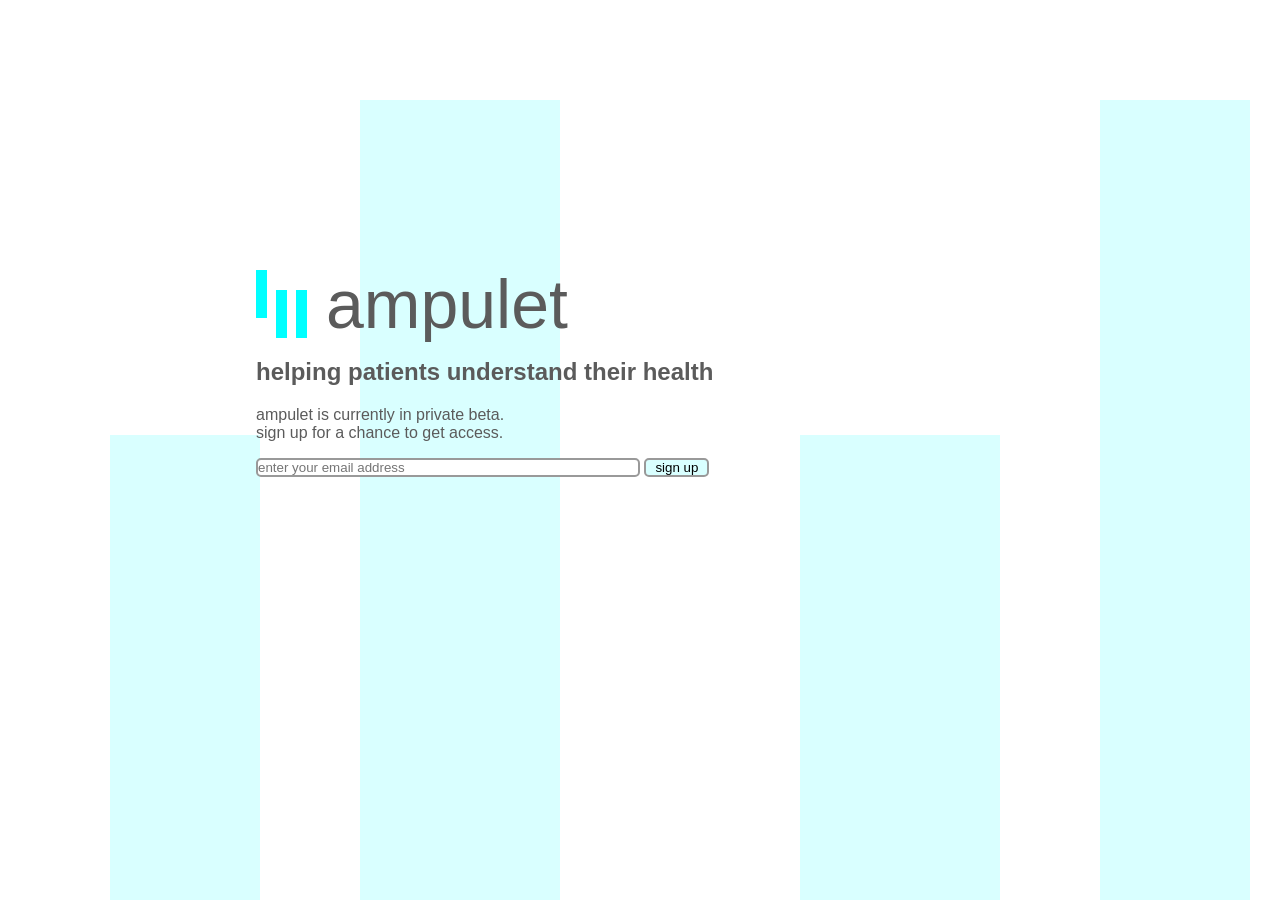
<file: quickie/index.html>
<!doctype html>
<html>
<head>
<meta charset="UTF-8">
<link rel="shortcut icon" href="/favicon.ico" type="image/x-icon">
<link rel="icon" href="/favicon.ico" type="image/x-icon">
<title>Ampulet</title>
<link href="splash.css" rel="stylesheet" type="text/css">
<script src="jquery-1.8.3.min.js"></script>
<script src="betaSignup.js"></script>
<script type="text/javascript">

  var _gaq = _gaq || [];
  _gaq.push(['_setAccount', 'UA-36870901-1']);
  _gaq.push(['_trackPageview']);

  (function() {
    var ga = document.createElement('script'); ga.type = 'text/javascript'; ga.async = true;
    ga.src = ('https:' == document.location.protocol ? 'https://ssl' : 'http://www') + '.google-analytics.com/ga.js';
    var s = document.getElementsByTagName('script')[0]; s.parentNode.insertBefore(ga, s);
  })();

</script>
</head>

<body>
<div id="BgBars">
	<div id="BgBar1" class="BgBarOdd"></div>
	<div id="BgBar2" class="BgBarEven"></div>
	<div id="BgBar3" class="BgBarOdd"></div>
	<div id="BgBar4" class="BgBarEven"></div>
</div>
<div id="Content">
    <div id="Logo">
        <div id="Icon">
            <div id="IconBar1"></div>
            <div id="IconBar2"></div>
            <div id="IconBar3"></div>
        </div>
        <div id="LogoText">Ampulet</div>
    </div>
    <h2>Helping patients understand their health</h2>
    <p>Ampulet is currently in private beta.<br>
    Sign up for a chance to get access.</p>
    <div id="BetaSignup">
        <form name="BetaSignupForm" id="BetaSignupForm" action="" method="post">
            <input name="EmailText" id="EmailText" type="text" placeholder="enter your email address" maxlength="320">
            <input name="EmailSignupButton" id="EmailSignupButton" type="submit" value="sign up">
        </form>
        <p id="InvalidEmailError"></p>
    </div>
</div>
</body>
</html>
</file>
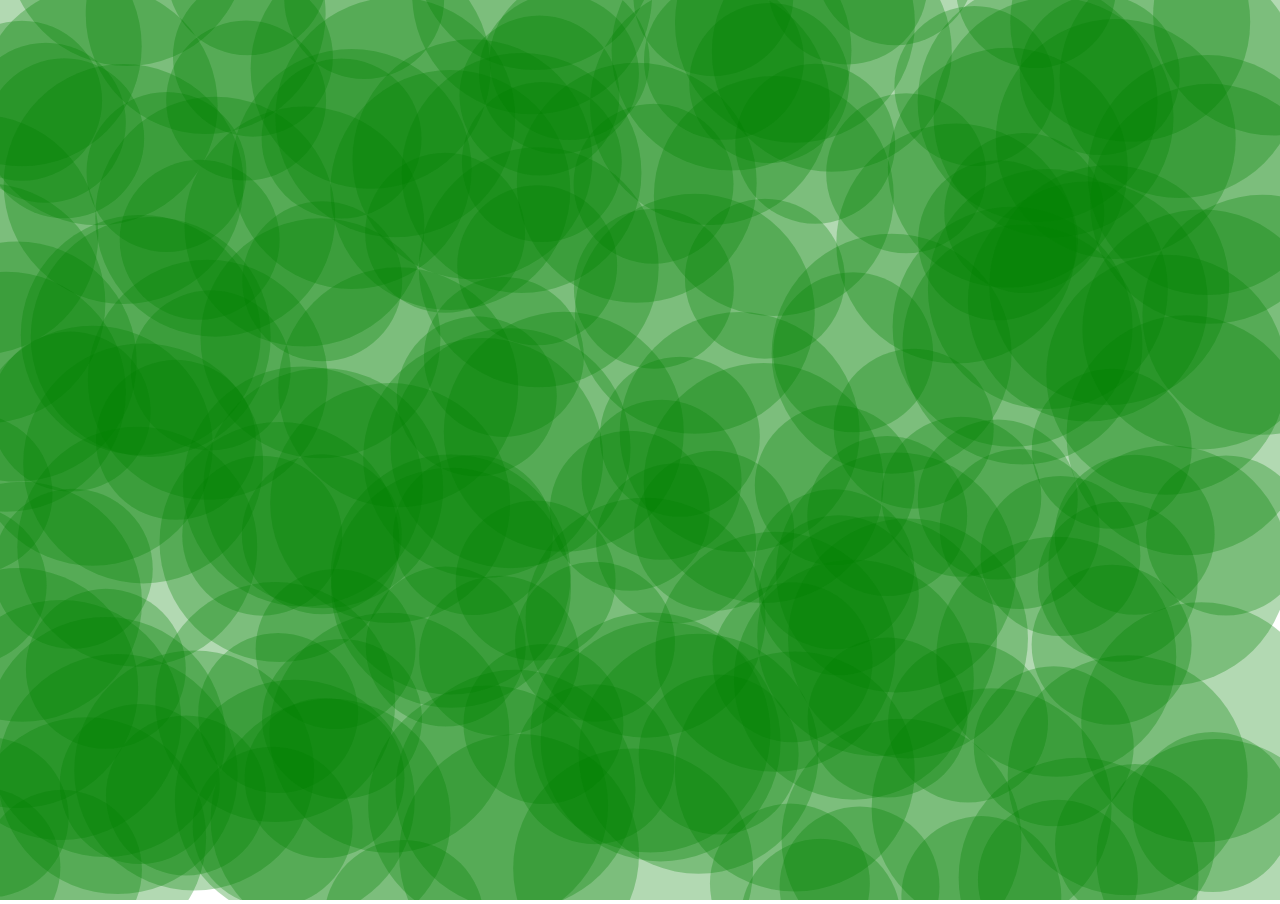
<file: quickie/mobile-canvas.html>
<!doctype html>
<html>
<head>
<meta charset="UTF-8">
<meta name="viewport" content="width=device-width, initial-scale=1.0, user-scalable=no">
<link rel="shortcut icon" href="/favicon.ico" type="image/x-icon">
<link rel="icon" href="/favicon.ico" type="image/x-icon">
<title>Ampulet</title>
<script src="jquery-1.9.1.min.js"></script>
<script src="kinetic-v4.3.2.min.js"></script>
<script>
	  var period = 2000;
	  var anim;
	  var stage;
	  var bkLayer;
	  var bkCircleRadius = 40;
	  var bkCircleBigRadBump = 40;
	  var xSpacing = 80;
	  var ySpacing = 80;
	  var bkCircles = [];
	  var bkCircleSpeed = 0.1;
	  var incTotal = 10;
	  
      window.onload = function() {
		  stage = new Kinetic.Stage({container: "container", width: window.innerWidth, height: window.innerHeight});
		  bkLayer = new Kinetic.Layer();
		  
		  for(var w = 0; w < stage.getWidth(); w += xSpacing) {
			  for(var h = 0; h < stage.getHeight(); h += ySpacing) {
				  // Determine the x and y increments for animating
				  var xInc = Math.floor(Math.random()*(incTotal*2+1))-incTotal;
				  var yInc = (incTotal - Math.abs(xInc))*(1-(Math.floor(Math.random()*2)*2));
				  // Determine big or small radius
				  var rad = bkCircleRadius + (Math.floor(Math.random()*2) + 1) * bkCircleBigRadBump;
				  var bkCircle = new Kinetic.Circle({
						x: w + Math.random()*rad - rad/2,
						y: h + Math.random()*rad - rad/2,
						radius: rad,
						fill: 'green',
						opacity: 0.3
				  });
				  bkLayer.add(bkCircle);
				  bkCircles.push({ circle: bkCircle, xinc: xInc, yinc: yInc });
			  }
		  }
	
		  stage.add(bkLayer);
		  
		  anim = new Kinetic.Animation(function(frame){
			  updateBk(frame);
		  }, bkLayer);
		  
		  anim.start();
		  console.log(bkCircles.length + " circles generated");
      };
	  
	  function updateBk(frame) {
		  /*var scale = Math.sin(frame.time * 2 * Math.PI / period) * 0.1 + 1;
		  for(var n = 0; n < shapes.length; n++) {
			  var shape = shapes[n];
			  shape.setScale(scale);
		  }*/
		  jQuery.each(bkCircles, function() {
			  this.circle.setX(this.circle.getX() + this.xinc * bkCircleSpeed);
			  this.circle.setY(this.circle.getY() + this.yinc * bkCircleSpeed);
			  
			  // Change directions when they start going off screen
			  if(this.circle.getX() < 0 || this.circle.getX() > stage.getWidth()) {
				  this.xinc *= -1;
			  }
			  if(this.circle.getY() < 0 || this.circle.getY() > stage.getHeight()) {
				  this.yinc *= -1;
			  }
		  });
	  }
	  
	  function bkMove() {
		  if(anim.isRunning()) {
			  anim.stop();
		  } else {
			  anim.start();
		  }
	  }
	  
	  // For resize/rotate
	  function adjustBk() {
		  var oldWidth = stage.getWidth();
		  var oldHeight = stage.getHeight();
		  stage.setWidth(window.innerWidth);
		  stage.setHeight(window.innerHeight);
		  
		  if(window.innerWidth > stage.getWidth()) {
			  // Add circles to enlarged regions
		  }
		  else if(window.innerWidth < stage.getWidth()) {
			  // Remove circles from smaller regions
		  }
		  
		  
		  if(window.innerHeight > stage.getHeight()) {
			  // Add circles to enlarged regions
		  }
		  else if(window.innerHeight < stage.getHeight()) {
			  // Remove circles from smaller regions
		  }
	  }
</script>
<style type="text/css">
body {
	margin: 0px;
}
#container {
	padding: 0px;
	position: absolute;
}
</style>
</head>

<body onmousedown="return false;">
<div id="container" onClick="bkMove()"></div>
</body>
</html>
</file>
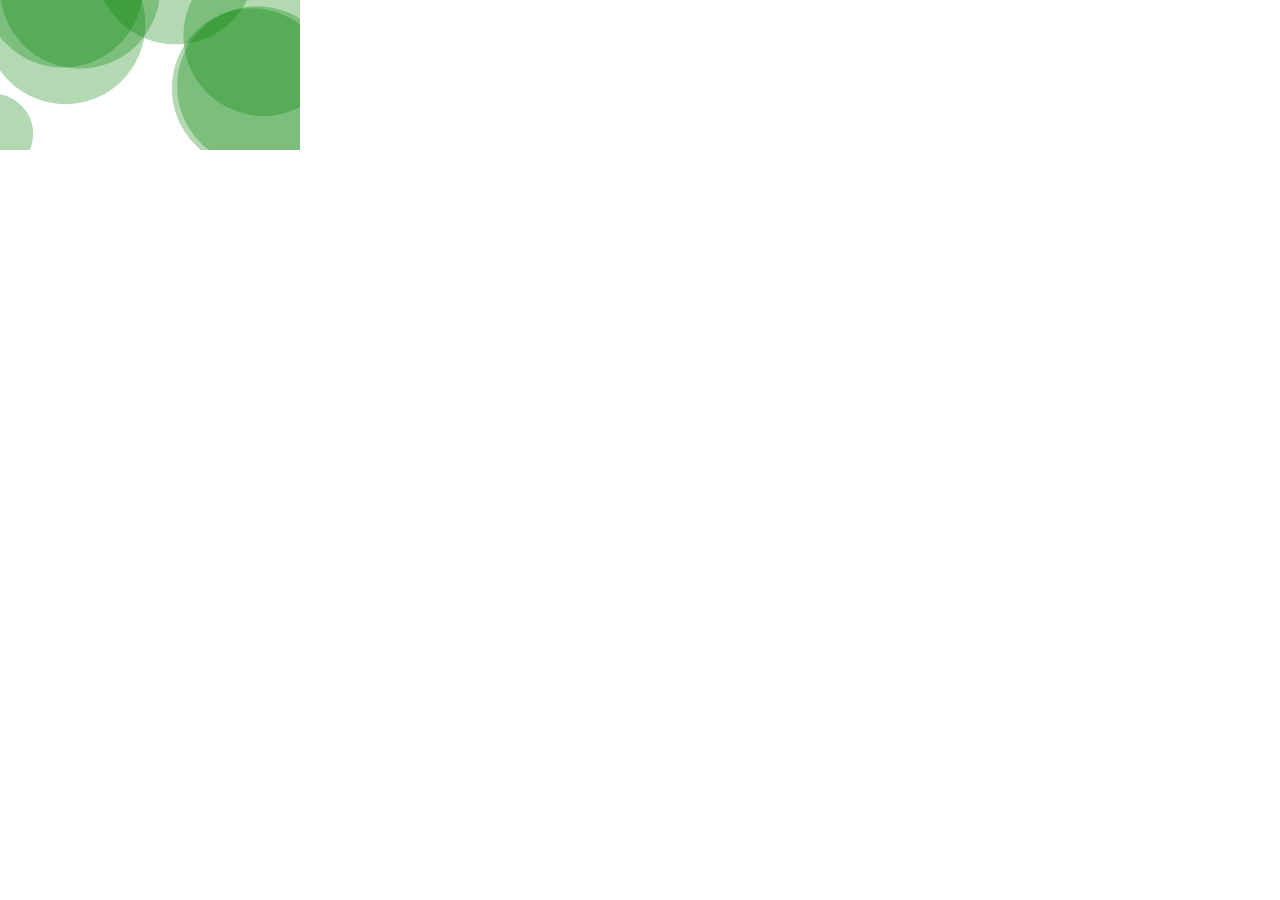
<file: quickie/mobile-svg.html>
<!doctype html>
<html>
<head>
<meta charset="UTF-8">
<meta name="viewport" content="width=device-width, initial-scale=1.0, user-scalable=no">
<link rel="shortcut icon" href="/favicon.ico" type="image/x-icon">
<link rel="icon" href="/favicon.ico" type="image/x-icon">
<title>Ampulet</title>
<script src="jquery-1.9.1.min.js"></script>
<script>
	  var period = 2000;
	  var anim;
	  var stage;
	  var bkLayer;
	  var bkCircleRadius = 40;
	  var bkCircleBigRadBump = 40;
	  var xSpacing = 80;
	  var ySpacing = 80;
	  var bkCircles = [];
	  var bkCircleSpeed = 0.1;
	  var incTotal = 10;
	  var timer;
	window.onload = function() {
		  
		  for(var w = 0; w < $("#container").width(); w += xSpacing) {
			  for(var h = 0; h < $("#container").height(); h += ySpacing) {
				  // Determine the x and y increments for animating
				  var xInc = Math.floor(Math.random()*(incTotal*2+1))-incTotal;
				  var yInc = (incTotal - Math.abs(xInc))*(1-(Math.floor(Math.random()*2)*2));
				  
				  var bkCircle =  document.createElementNS("http://www.w3.org/2000/svg", "circle");
				  // Determine big or small radius
				  var rad = bkCircleRadius;
				  if(Math.floor(Math.random()*2)) {
					  rad += bkCircleBigRadBump;
					  bkCircle.classList.add("bkCircleBig");
				  } else {
					  bkCircle.classList.add("bkCircleSmall");
				  }
				  bkCircle.setAttribute("cx", w + Math.random()*rad - rad/2);
				  bkCircle.setAttribute("cy", h + Math.random()*rad - rad/2);
				  bkCircle.setAttribute("r", rad);
				  bkCircle.setAttribute("fill", "green");
				  bkCircle.setAttribute("fill-opacity", 0.3);
				  bkCircle.classList.add("bkCircle");
				  $("#container").append(bkCircle);
				  bkCircles.push({ circle: bkCircle, xinc: xInc, yinc: yInc });
			  }
		  }
		  console.log(bkCircles.length + " circles generated");
		  timer = setInterval(updateBk, 10);
      };
	  function updateBk() {
		  jQuery.each(bkCircles, function() {
			  this.circle.cx.baseVal.value += this.xinc * bkCircleSpeed;
			  this.circle.cy.baseVal.value += this.yinc * bkCircleSpeed;
			  
			  // Change directions when they start going off screen
			  if(this.circle.cx.baseVal.value < 0 || this.circle.cx.baseVal.value > $("#container").width()) {
				  this.xinc *= -1;
			  }
			  if(this.circle.cy.baseVal.value < 0 || this.circle.cy.baseVal.value > $("#container").height()) {
				  this.yinc *= -1;
			  }
		  });
	  }
</script>
<style type="text/css">
body {
	margin: 0px;
}
#container {
	padding: 0px;
	position: absolute;
}
</style>
</head>

<body>
<svg id="container" xmlns="http://www.w3.org/2000/svg" version="1.1" baseProfile="tiny"></svg>
</body>
</html>
</file>
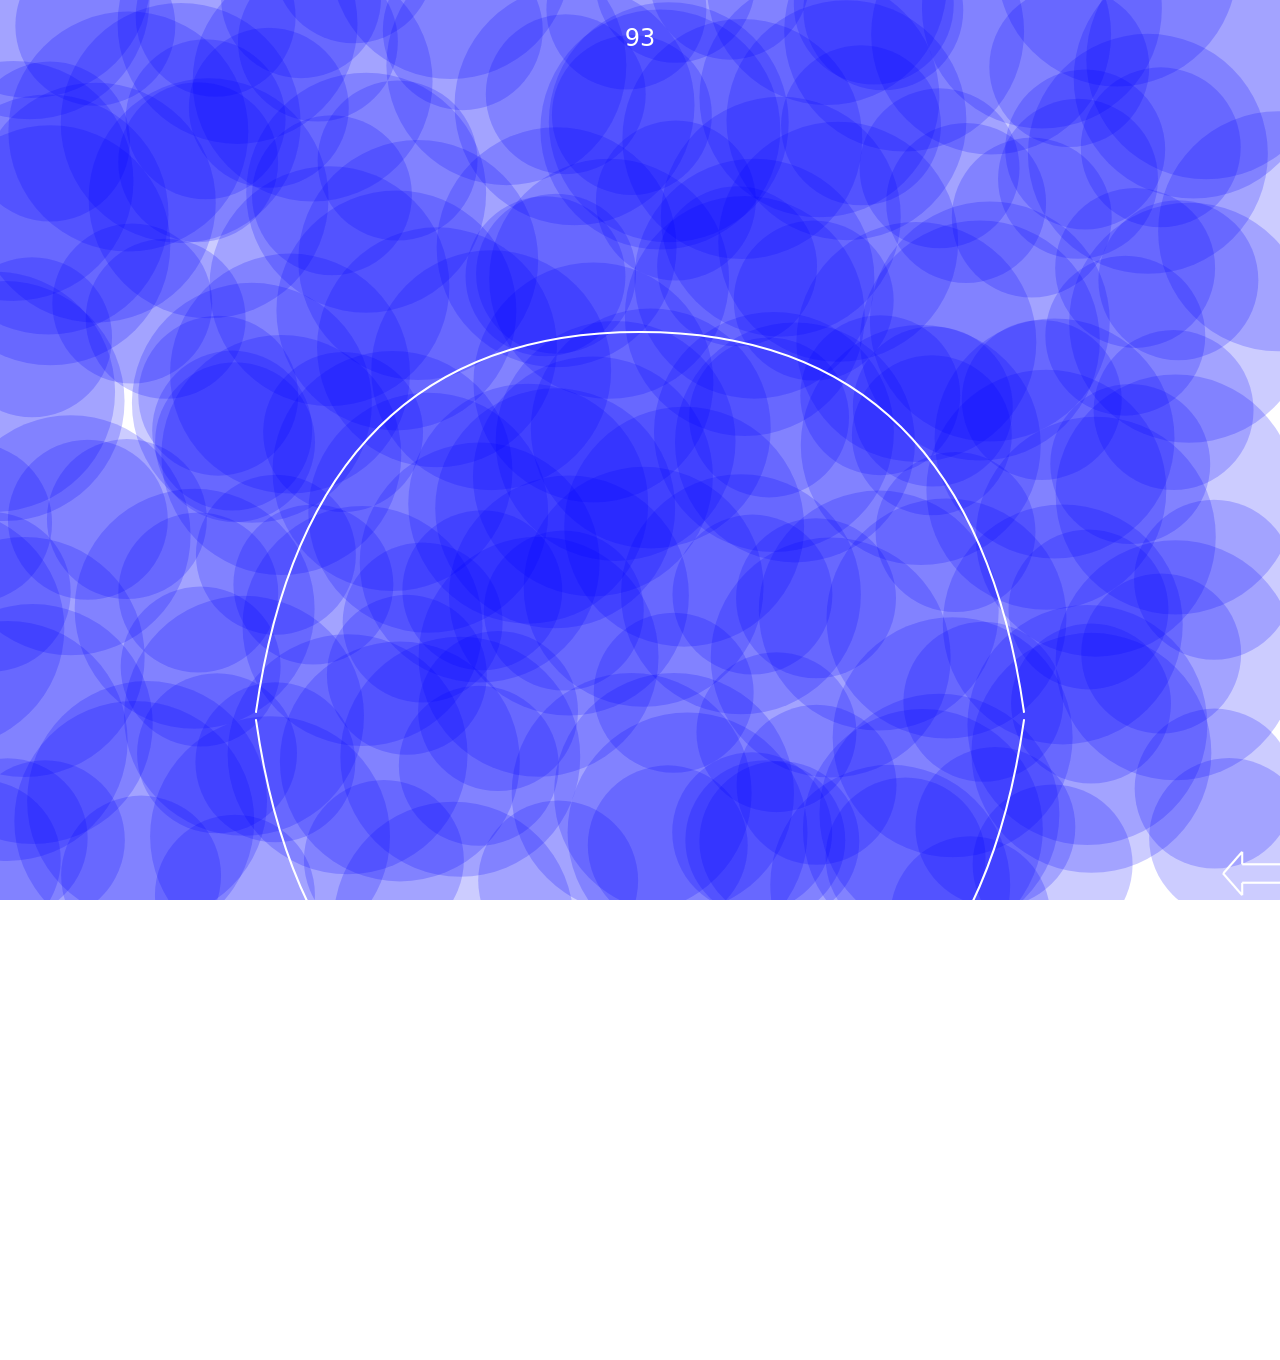
<file: quickie/mobile.html>
<!doctype html>
<html>
<head>
<meta charset="UTF-8">
<meta name="viewport" content="width=device-width, initial-scale=1.0, user-scalable=no">
<meta name="apple-mobile-web-app-capable" content="yes" />
<meta name="apple-mobile-web-app-status-bar-style" content="white" />
<link rel="apple-touch-startup-image" href="img/startup.png">
<link rel="apple-touch-icon" href="img/touch-icon-iphone.png" />
<link rel="apple-touch-icon" sizes="57x57" href="img/icon_57.png">
<link rel="apple-touch-icon" sizes="72x72" href="img/touch-icon-ipad.png" />
<link rel="apple-touch-icon" sizes="114x114" href="img/touch-icon-iphone-retina.png" />
<link rel="apple-touch-icon" sizes="144x144" href="img/touch-icon-ipad-retina.png" />
<link rel="shortcut icon" href="/favicon.ico" type="image/x-icon">
<link rel="icon" href="/favicon.ico" type="image/x-icon">
<link href="mobile.css" rel="stylesheet" type="text/css">
<title>Ampulet</title>
<script src="jquery-1.9.1.min.js"></script>
<script src="kinetic-v4.3.2.min.js"></script>
<script src="background.js"></script>
<script>
var period = 2000;
var anim;
var stage;
var bkLayer;
var bkCircleRadius = 40;
var bkCircleBigRadBump = 40;
var xSpacing = 80;
var ySpacing = 80;
var bkCircles = [];
var bkCircleSpeed = 0.1;
var incTotal = 10;
var timer;

window.onload = function() {
	if(true) {
		// Canvas <div id="bkContainer"></div>
		var bg = document.createElement("div");
		bg.setAttribute("id", "bkContainer");
		$("body").append(bg);
		drawCanvasBk();
	} else if(false) {
		// SVG <svg id="bkContainer" xmlns="http://www.w3.org/2000/svg" version="1.1" baseProfile="tiny"></svg>
		var bg = document.createElementNS("http://www.w3.org/2000/svg", "svg");
		bg.setAttribute("id", "bkContainer");
		bg.setAttribute("version", "1.1");
		bg.setAttribute("baseProfile", "tiny");
		$("body").append(bg);
		drawSvgBk();
	} else {
		// Plain
		var bg = document.createElement("div");
		bg.setAttribute("id", "bkContainer");
		$("body").append(bg);
		$("#bkContainer").css("background-color", "#0F0").css("opacity", "0.5").css("width", "100%").css("height", "100%");
	}
	
	initSquiggles();
	toggleHealth();
};
	  
function toggleSideScreen() {
	if($("#sideScreen").hasClass("hidden")) {
		$("#arrowButton").removeClass("notClicked").addClass("clicked").children("img").addClass("flip-horizontal");
		$("#sideScreen").removeClass("hidden").addClass("shown");
	} else {
		$("#arrowButton").removeClass("clicked").addClass("notClicked").children("img").removeClass("flip-horizontal");
		$("#sideScreen").removeClass("shown").addClass("hidden");
	}
}
function initSquiggles() {
	var canWidth = window.innerWidth;
	var sqWidth = canWidth*0.6;
	var sqPadX = canWidth*0.2;
	
	var sqStage = new Kinetic.Stage({container: "squiggle", width: canWidth, height: canWidth});
	
	var sqLayer = new Kinetic.Layer();
	
	var topSq = new Kinetic.Spline({
		points: [{
		  x: sqPadX,
		  y: sqWidth/2 + sqPadX - 4
		}, {
//		  x: sqPadX + sqWidth*Math.sin(Math.PI/4)/2,
//		  y: sqPadX + sqWidth*Math.sin(Math.PI/4)/2
//		}, {
		  x: sqPadX + sqWidth/2,
		  y: sqPadX
		}, {
//		  x: canWidth - sqPadX - sqWidth*Math.cos(Math.PI/4)/2,
//		  y: sqPadX + sqWidth*Math.cos(Math.PI/4)/2
//		}, {
		  x: canWidth - sqPadX,
		  y: sqWidth/2 + sqPadX - 4
		}],
		stroke: 'white',
		strokeWidth: 2,
		lineCap: 'round',
		tension: 0.9
	});
	
	var bottomSq = new Kinetic.Spline({
		points: [{
		  x: sqPadX,
		  y: sqWidth/2 + sqPadX + 4
		}, {
		  x: sqPadX + sqWidth/2,
		  y: sqPadX + sqWidth
		}, {
		  x: canWidth - sqPadX,
		  y: sqWidth/2 + sqPadX + 4
		}],
		stroke: 'white',
		strokeWidth: 2,
		lineCap: 'round',
		tension: 0.9
	});
	
	sqLayer.add(topSq);
	sqLayer.add(bottomSq);
	sqStage.add(sqLayer);
	
	var sqAnim = new Kinetic.Animation(function(frame){
		var tension = 0.85 + 0.1*Math.sin(frame.time * 2 * Math.PI / period);
		topSq.setTension(tension);
		bottomSq.setTension(tension);
	  }, sqLayer);
	  
	sqAnim.start();
}

function toggleHealth() {
	if($("#healthNumber").text() != "93") {
		$("#healthNumber").text("93");
		period = 2000;
		bkCircleSpeed = 0.1;
		jQuery.each(bkCircles, function() {
			this.circle.setFill("blue");
		});
		$("#healthySound")[0].play();
		$("#sickSound")[0].pause();
	} else {
		$("#healthNumber").text("13");
		period = 500;
		bkCircleSpeed = 0.3;
		jQuery.each(bkCircles, function() {
			this.circle.setFill("red");
		});
		$("#healthySound")[0].pause();
		$("#sickSound")[0].play();
	}
}
</script>
</head>

<body>
<div id="arrowButton" class="notClicked" onMouseDown="toggleHealth()"><img src="img/arrow.png"></div>
<div id="sideScreen" class="hidden">
	<p>This is the side screen. Useful, detailed info will be here.</p>
</div>
<div id="infoPane">
	<p id="healthNumber"></p>
    <div id="squiggle"></div>
</div>
<div style="display:none;">
    <audio id="healthySound" loop>
    	<source src="sound-healthy.wav" type="audio/wav">
    </audio>
    <audio id="sickSound" loop>
    	<source src="sound-sick.wav" type="audio/wav">
    </audio>
</div>
</body>
</html>
</file>
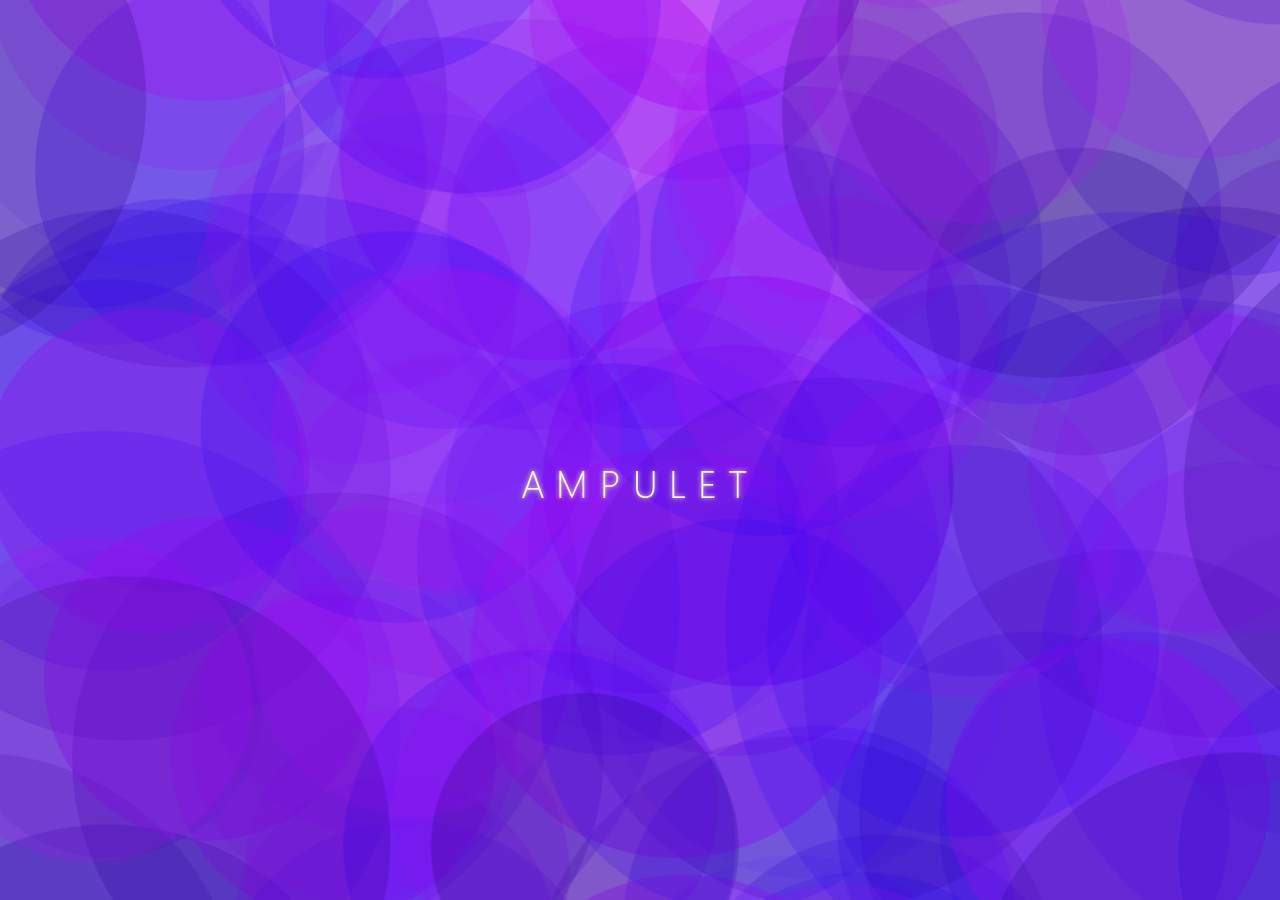
<file: quickie/pitchfest-mobile.html>
<!doctype html>
<html>
<head>
<meta charset="UTF-8">
<meta name="viewport" content="width=device-width, initial-scale=1.0, user-scalable=no">
<meta name="apple-mobile-web-app-capable" content="yes" />
<meta name="apple-mobile-web-app-status-bar-style" content="white" />
<link rel="apple-touch-startup-image" href="img/startup.png">
<link rel="apple-touch-icon" href="img/touch-icon-iphone.png" />
<link rel="apple-touch-icon" sizes="57x57" href="img/icon_57.png">
<link rel="apple-touch-icon" sizes="72x72" href="img/touch-icon-ipad.png" />
<link rel="apple-touch-icon" sizes="114x114" href="img/touch-icon-iphone-retina.png" />
<link rel="apple-touch-icon" sizes="144x144" href="img/touch-icon-ipad-retina.png" />
<link rel="shortcut icon" href="/favicon.ico" type="image/x-icon">
<link rel="icon" href="/favicon.ico" type="image/x-icon">

<link rel="stylesheet" type="text/css" href="css/mobile.css">
<script src="http://code.jquery.com/jquery-1.9.1.min.js"></script>
<script type="text/javascript">
$(document).ready(function() {
	setTimeout(function(){showNumber();},3000)
});

function showNumber() {
	$("#SplashPane").hide("fast", function() { // remove splash page
		$("#NumberPane").show("fast", function() { // show the number circle button
			$("#NumberPane").children().first().mouseup(function() { // when clicking the number button
				$("#NumberPane").hide("fast", function() {
					$("#MainPane").show("fast", function() { // show the main page with the main menu
						$("#Menu").children().first().mouseup(function() {
							$("#Menu").hide("fast", function() {
								$("#Doctors").show("fast", function() { // show the doctor list

								});
							});
						});
					});
				});
			});
		});
	});
}
</script>

<title>Ampulet Mobile</title>
</head>

<body>
	<div id="SplashPane" class="outerCenter"><div class="innerCenter titleText"><h1>Ampulet</h1></div></div>
	<div id="NumberPane" class="outerCenter"><div class="innerCenter">83</div></div>
	<div id="MainPane">
		<div id="TitleBar">
			<div id="LeftButton">
				<div id="NumberButton">83</div>
			</div>
			<h1 class="titleText">Ampulet</h1>
			<div id="HelpButton"><img src="img/question.png"></div>
		</div>
		<div id="ContentPane">
			<div id="Menu">
				<div class="menuItem">Doctors</div>
				<div class="menuItem">Medical Record</div>
				<div class="menuItem">Social Score</div>
			</div>
			<div id="Doctors">
				<div class="doctorItem">
					<p class="doctorName">Henry Jenkins</p>
					<p class="doctorType">Primary Care</p>
				</div>
				<div class="doctorItem">
					<p class="doctorName">Grace Ng</p>
					<p class="doctorType">Oncologist</p>
				</div>
				<div class="doctorItem">
					<p class="doctorName">Allan Ray</p>
					<p class="doctorType">Cardiologist</p>
				</div>
			</div>
			<div id="DoctorDetails">
				<p class="doctorName">Henry Jenkins</p>
				<p class="doctorType">Primary Care</p>
			</div>
			<div id="SharePane">
				<p>Share 3 records</p>
				<div style="position: absolute; right: 50%">
					<div id="ShareButton"><img src="img/share-arrow-custom.png"></div>
				</div>
			</div>
		</div>
	</div>
</body>
</html>
</file>
<file: quickie/splash.css>
@charset "UTF-8";
/* CSS Document */
body
{
	font-family:Arial, Helvetica, sans-serif;
	color:#5b5b5b;
}
#Content
{
	text-transform:lowercase; 
	position:absolute; 
	top:30%; 
	left:20%; 
	width:500px;
}
#Logo
{
	height:68px;
}
#Icon
{
	width:51px; 
	height:68px; 
	position:absolute;
}
#Icon div
{
	background-color:#00ffff; 
	width:11px; 
	height:48px; 
	position:absolute;
}
#IconBar1
{
	top::0px; 
	left:0px; 
}
#IconBar2
{
	bottom:0px; 
	left:20px; 
}
#IconBar3
{
	bottom:0px; 
	right:0px; 
}
#LogoText
{
	position:absolute; 
	left:70px; 
	line-height:68px; 
	font-size:68px;
}
#BetaSignup
{
	/*width:100%; */
}
#BetaSignupForm
{
	/*height:18px;*/
}
input
{
	-webkit-border-radius:5px;
	-moz-border-radius:5px;
	border-radius:5px;
	border-color:#999;
	border-style:solid;
	margin: 0px;
	padding: 0px;
}
#EmailText
{
	border-spacing: 0px;
	space: 0px;
	width:380px;
}
#EmailSignupButton
{
	width: 65px;
	background-color: #d9ffff;
}
#InvalidEmailError
{
	color:#C00;
	font-size:10px;
	padding-left:10px;
}
#BgBars
{
	position:absolute;
	left:110px;
	bottom:0px;
	top:0px;
	width:1140;
	height:100%;
}
.BgBarOdd
{
	position:absolute;
	background-color:#d9ffff;
	bottom:0px;
	top:435px;
}
.BgBarEven
{
	position:absolute;
	background-color:#d9ffff;
	bottom:0px;
	top:100px;
}
#BgBar1
{
	left:0px;
	width:150px;
}
#BgBar2
{
	left:250px;
	width:200px;
}
#BgBar3
{
	left:690px;
	width:200px;
}
#BgBar4
{
	left:990px;
	width:150px;
}
</file>
<file: quickie/mobile.css>
@charset "UTF-8";
/* CSS Document */

body {
	margin: 0px;
	font-family:"Segoe UI", Frutiger, "Frutiger Linotype", "Dejavu Sans", "Helvetica Neue", Helvetica, Arial, sans-serif;
}
#bkContainer {
	top:0px;
	bottom:0px;
	left:0px;
	right:0px;
	position: absolute;
	z-index:-100;
}
#sideScreen {
	background-color:#FFF;
	position:absolute;
	top:0px;
	bottom:0px;
	right:0px;
	padding:5px;
}
#arrowButton {
	position: absolute;
	bottom: 0px;
	z-index:100;
}
.clicked {
	left: 0px;
}
.notClicked {
	right: 0px;
}
.hidden {
	left: 100%;
	display:none;
}
.shown {
	left: 62px;
	display:block;
}
.flip-horizontal {
    -moz-transform: scaleX(-1);
    -webkit-transform: scaleX(-1);
    -o-transform: scaleX(-1);
    transform: scaleX(-1);
    -ms-filter: fliph; /*IE*/
    filter: fliph; /*IE*/
}
#infoPane {
	top:0px;
	bottom:0px;
	left:0px;
	right:0px;
	position:relative;
}
#healthNumber {
	color:#FFF;
	font-size:x-large;
	text-align:center;
}
</file>
<file: quickie/css/mobile.css>
@font-face {
    font-family: 'Segoe UI';
    src: url('../fonts/segoeui.ttf');
    font-weight: bolder;
}
@font-face {
    font-family: 'Segoe UI';
    src: url('../fonts/segoeui.eot');
    font-weight: bolder;
}

@font-face {
    font-family: 'Segoe UI Light';
    src: url('../fonts/segoeuil.eot');
    font-weight: lighter;
}
@font-face {
    font-family: 'Segoe UI Light';
    src: url('../fonts/segoeuil.ttf');
    font-weight: lighter;
}

@font-face {
    font-family: 'Segoe UI Semi-Light';
    src: url('../fonts/segoeuisl.eot');
    font-weight: normal;
}
@font-face {
    font-family: 'Segoe UI Semi-Light';
    src: url('../fonts/segoeuisl.ttf');
    font-weight: normal;
}

html {
    font-size: 62.5%;
}

/*reset*/
body, div, dl, dt, dd, h1, h2, h3, h4, h5, h6, pre, p, th, td, article, section, figure, img {
    margin: 0;
    padding: 0;
}

body {
    font-family: 'Segoe UI', sans-serif;

    background-image: url('../img/violet-pink.png');
    background-repeat: no-repeat;
    background-position: right center;
    background-attachment: fixed;

    -webkit-background-size: cover;
    -moz-background-size: cover;
    -o-background-size: cover;
    background-size: cover;

    letter-spacing: 1px;

    font-size: 1.6rem; /*16 px*/
    line-height: 2.5rem; /*vertical page rhythm*/
    color: white;
}

/*home page*/

h1 {
    font-family: 'Segoe UI Light', sans-serif;
    font-weight: lighter;
    font-size: 3.8rem;
    line-height: 4.6rem; /*2 x base rhythm*/
    margin: 2.3rem 0 0 0; /*base rhythm top and bottom */
    letter-spacing: 11.6px;
    text-shadow: 0px 0px 5px #FFFFBE;
}

h2 {
    font-family: 'Segoe UI Semi-Light', sans-serif;
    font-weight: normal;
    font-size: 1.8rem;
    text-align: left;
    text-shadow: 0px 0px 2px #BEFFFF;
}

h2.right {
    text-align: right;
    min-width: 200px;
}

header {
    color: #F1F0F0;
    position: absolute;
    top: 25%;
    left: 41%;
}

nav ul {
    overflow: hidden;
    margin-top: 875px;
    background: url('../images/home/home-page-footer-bar.png') repeat-x 0 0;
}

nav li {
    list-style-type: none;
    float: left;
    padding-left: 60px; /*top right bottom left*/
    padding-bottom: 3px;
}

nav a {
    font-size: 1.0rem;
    text-decoration: none;
    color: Gainsboro;
    text-shadow: 0px 0px 1px #FFFFFF;
}

a:active, a:hover {
    color: #FFFFFF;
}

footer {
    position: absolute;
    clear: both;
    bottom: 13px;
    width: 100%;
}

.nyc {
    float: right !important;
    position: absolute;
    left: 74%;
}

a.homebutton {
    background-color: #000000;
    -moz-border-radius: 10px;
    -webkit-border-radius: 10px;
    opacity: 0.4;

    font-family: 'Segoe UI', sans-serif;
    font-weight: normal;
    font-size: 1.5rem;
    color: Gainsboro;
    text-decoration: none;
    text-shadow: 0px 0px 2px #FFFFBE;

    float:right;
    margin-right: 14px;
    margin-top: 10px;
    padding-left: 15px;
    padding-right: 11px;
    padding-bottom: 5px;
}

a.homebutton:hover {
    color: #FFFFFF;
    border: 1px solid Gainsboro;
}



.outerCenter
{
    position: absolute;
    right: 50%;
    top: 50%;
}
.innerCenter
{
    position: relative;
    left: 50%;
    bottom: 50%;
}
.titleText
{
    text-transform: uppercase;
    margin: 0px;
    font-size: 2.4em;
    vertical-align: top;
    text-align: center;
    padding: 10px;
}
@-webkit-keyframes splashPulse
{
    from
    {
        text-shadow: 0px 0px 5px #FFFFBE;
    }
    to
    {
        text-shadow: 0px 0px 50px #FFFFBE;
    }
}
@-moz-keyframes splashPulse
{
    from
    {
        text-shadow: 0px 0px 5px #FFFFBE;
    }
    to
    {
        text-shadow: 0px 0px 50px #FFFFBE;
    }
}
#SplashPane
{
}
#SplashPane div h1
{
      -webkit-animation-name: splashPulse;
      -webkit-animation-duration: 1.5s;
      -webkit-animation-iteration-count: infinite;
      -webkit-animation-timing-function: ease-in-out;
      -webkit-animation-direction: alternate;
      -moz-animation-name: splashPulse;
      -moz-animation-duration: 1.5s;
      -moz-animation-iteration-count: infinite;
      -moz-animation-timing-function: ease-in-out;
      -moz-animation-direction: alternate;
      margin: 0;
}
#MainPane
{
    display: none;
    position: absolute;
    height: 100%;
    width: 100%;
}
#TitleBar div
{
    top: 0px;
}
#TitleBar h1
{
    line-height: 2.6rem;
    font-size: 2rem;
}
#TitleBar
{
/*    top: 0px;
    left: 0px;
    right: 0px;*/
    background-color: rgba(0,0,0,0.6);
    display: block;
    /*position: relative;
    right: 50%;*/
    z-index: 100;
}
#LeftButton
{
    height: 26px;
    width: 26px;
    position: absolute;
    left: 0px;
    padding: 10px;
}
#NumberButton
{
    line-height: 26px;
    vertical-align: top;
    text-align: center;
    padding: 0;
}
#HelpButton
{
    height: 26px;
    position: absolute;
    right: 0px;
    padding: 10px;
}
#NumberPane
{
    display: none;
}
#NumberPane div
{
    text-align: center;
    -webkit-border-radius: 500px;
    -moz-border-radius: 500px;
    border-radius: 500px;
    border-style: solid;
    border-width: 2px;
    border-color: white;
    padding: 8px;
    font-size: 2.4rem;
    line-height: 2.4rem;
    width: 30px;
    height: 30px;
    margin: 10px;
    cursor: pointer;
}
#ContentPane
{
    /*overflow: scroll;*/
}
#Menu
{
/*    position: absolute;
    left: 0px;
    right: 0px;
    top: 46px;
    bottom: 0px;
    overflow: scroll;*/
}
.menuItem
{
    font-size: 1.6rem;
    text-transform: lowercase;
    height: 3.2rem;
    margin-top: 1.6rem;
    padding: 2.4rem;
    background-image: url('../img/menu-arrow.png');
    background-repeat: no-repeat;
    background-position: right center;
}
.menuItem:hover, .menuItem:active
{
    border-color: rgba(80,80,80,0.3);
    border-width: 2px;
    cursor: pointer;
    padding-top: 22px;
    padding-bottom: 22px;
    border-left-style: none;
    border-right-style: none;
}
.menuItem:hover
{
    border-top-style: outset;
    border-bottom-style: outset;
}
.menuItem:active
{
    border-top-style: inset;
    border-bottom-style: inset;
}
#Doctors
{
    background-color: white;
    color: black;
    padding-left: 1.6rem;
    padding-top: 2.6rem;
/*    position: absolute;
    right: 0px;
    top: 46px;
    bottom: 0px;
    overflow: scroll;*/
    display: none;
}
.doctorItem
{
    margin-top: 1.8rem;
    cursor: pointer;
}
.doctorName
{
    font-size: 1.6rem;
}
.doctorType
{
    text-transform: lowercase;
    font-size: 1.2rem;
}
#DoctorDetails
{
    display: none;
    text-align: center;
    padding-top: 1.8rem;
}
#SharePane
{
    display: none;
    position: absolute;
    left: 0px;
    right: 0px;
    bottom: 64px;
}
#SharePane p
{
    text-transform: lowercase;
    font-size: 1.4rem;
    text-align: center;
    margin-bottom: 11px;
}
#ShareButton
{
    display: block;
    position: relative;
    left: 50%;
    width: 32px;
    height: 32px;
    margin-bottom: 32px;
}
</file>
